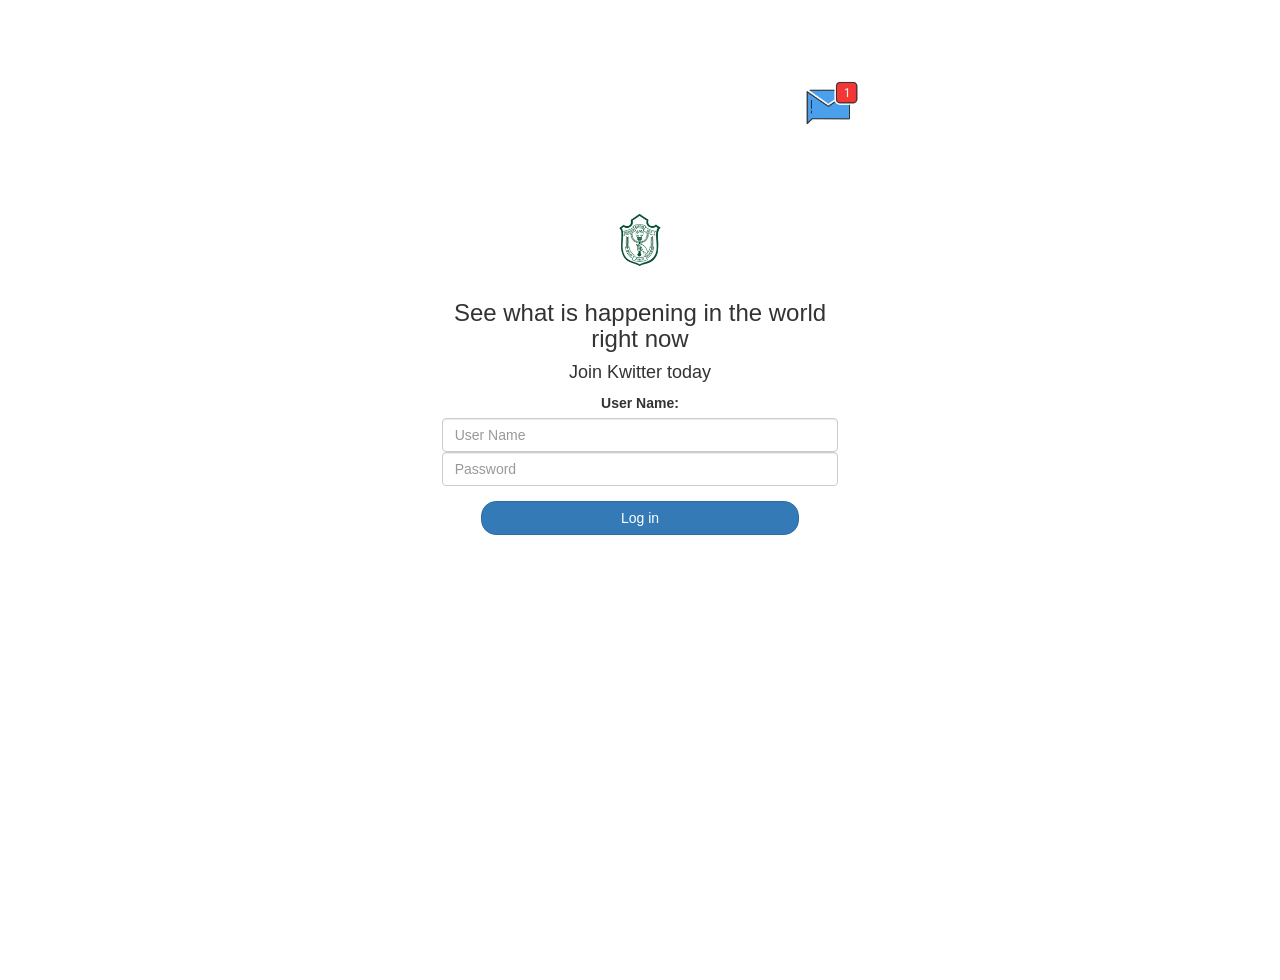
<file: index.html>
<!DOCTYPE html>
<html>
<head>
	<title>Kwitter</title>
<link href="https://fonts.googleapis.com/css?family=Yeon+Sung&display=swap" rel="stylesheet"><meta name="viewport" content="width=device-width, initial-scale=1">

<link rel="stylesheet" href="https://maxcdn.bootstrapcdn.com/bootstrap/3.4.0/css/bootstrap.min.css">
<script src="https://ajax.googleapis.com/ajax/libs/jquery/3.4.1/jquery.min.js"></script>
<script src="https://maxcdn.bootstrapcdn.com/bootstrap/3.4.0/js/bootstrap.min.js"></script>

<link rel="stylesheet" type="text/css" href="style.css">
<script src="kwitter.js"></script>
</head>
<body>
<center>
	<h1 class="header">	
		Dps Chat App	<sup>
	<img src="m2.png">
	</sup>
</h1>
	<div class="col-lg-4 col-md-6 col-sm-6 col-xs-11 login_div">
	<img src="dpsicon.jpg" class="logo">
		<h3 >See what is happening in the world right now</h3>
		<h4 >Join Kwitter today</h4>
		<div class="form-group">
		  <label >User Name:</label>
		  <input type="text" id="user_name" class="form-control" placeholder="User Name">
          <input type="text" id="password" class="form-control" placeholder="Password">
		</div>
		<button id="login_button" class="btn btn-primary" onclick="addUser()">Log in</button>
		<br><br>
	</div>
</center>
</body>
</html>
</file>
<file: style.css>
html, body
{
  height: 100%;
  margin: 0;
}

body
{
	background-image: url("https://media-exp1.licdn.com/dms/image/C511BAQFNXxOtgkpmhg/company-background_10000/0/1574916798026?e=2159024400&v=beta&t=hhq7LVCpZuNqckWmkyUzjwomXBZjOtSK7WWDXv8wG3E");

}


.header
{
	color: white;font-family: 'Yeon Sung';font-size: 45px;letter-spacing: 10px;margin-top: 80px;
}
.header img
{
	width: 80px;margin-left: -15px;
}

.login_div
{
	background: rgba(255,255,255,0.8);float: none;border-radius: 15px;
}

.logo
{
	width: 80px;margin-top: 30px;border-radius: 40px;
}

#login_button
{
	width: 80%;border-radius: 15px;
}

.room_name
{
	cursor: pointer;
	font-size: 20px;
}


#logout
{
	font-size: 20px; float: right;
}


#output
{
	padding: 10px; width:80%;background: rgba(255,255,255,0.8);border-radius: 15px;
}

.input_div_room_page
{
	width: 80%;
}

.input_div label
{
	color: white;font-size: 20px;
}


.input_div_message_page
{
	position: fixed;bottom: 0px;width: 100%;background: rgba(255,255,255,0.8);
}
.input_div_message_page label
{
	color: black;
}
.input_div_message_page #msg
{
	width: 80%;
}
.input_div_message_page button
{
	margin-top: 15px;
	width: 50%; 
}
.color_white
{
	color: white
}

.user_tick
{
	width:20px;
}
.message_h4
{
	padding-left:5px;color:grey;
}
</file>
